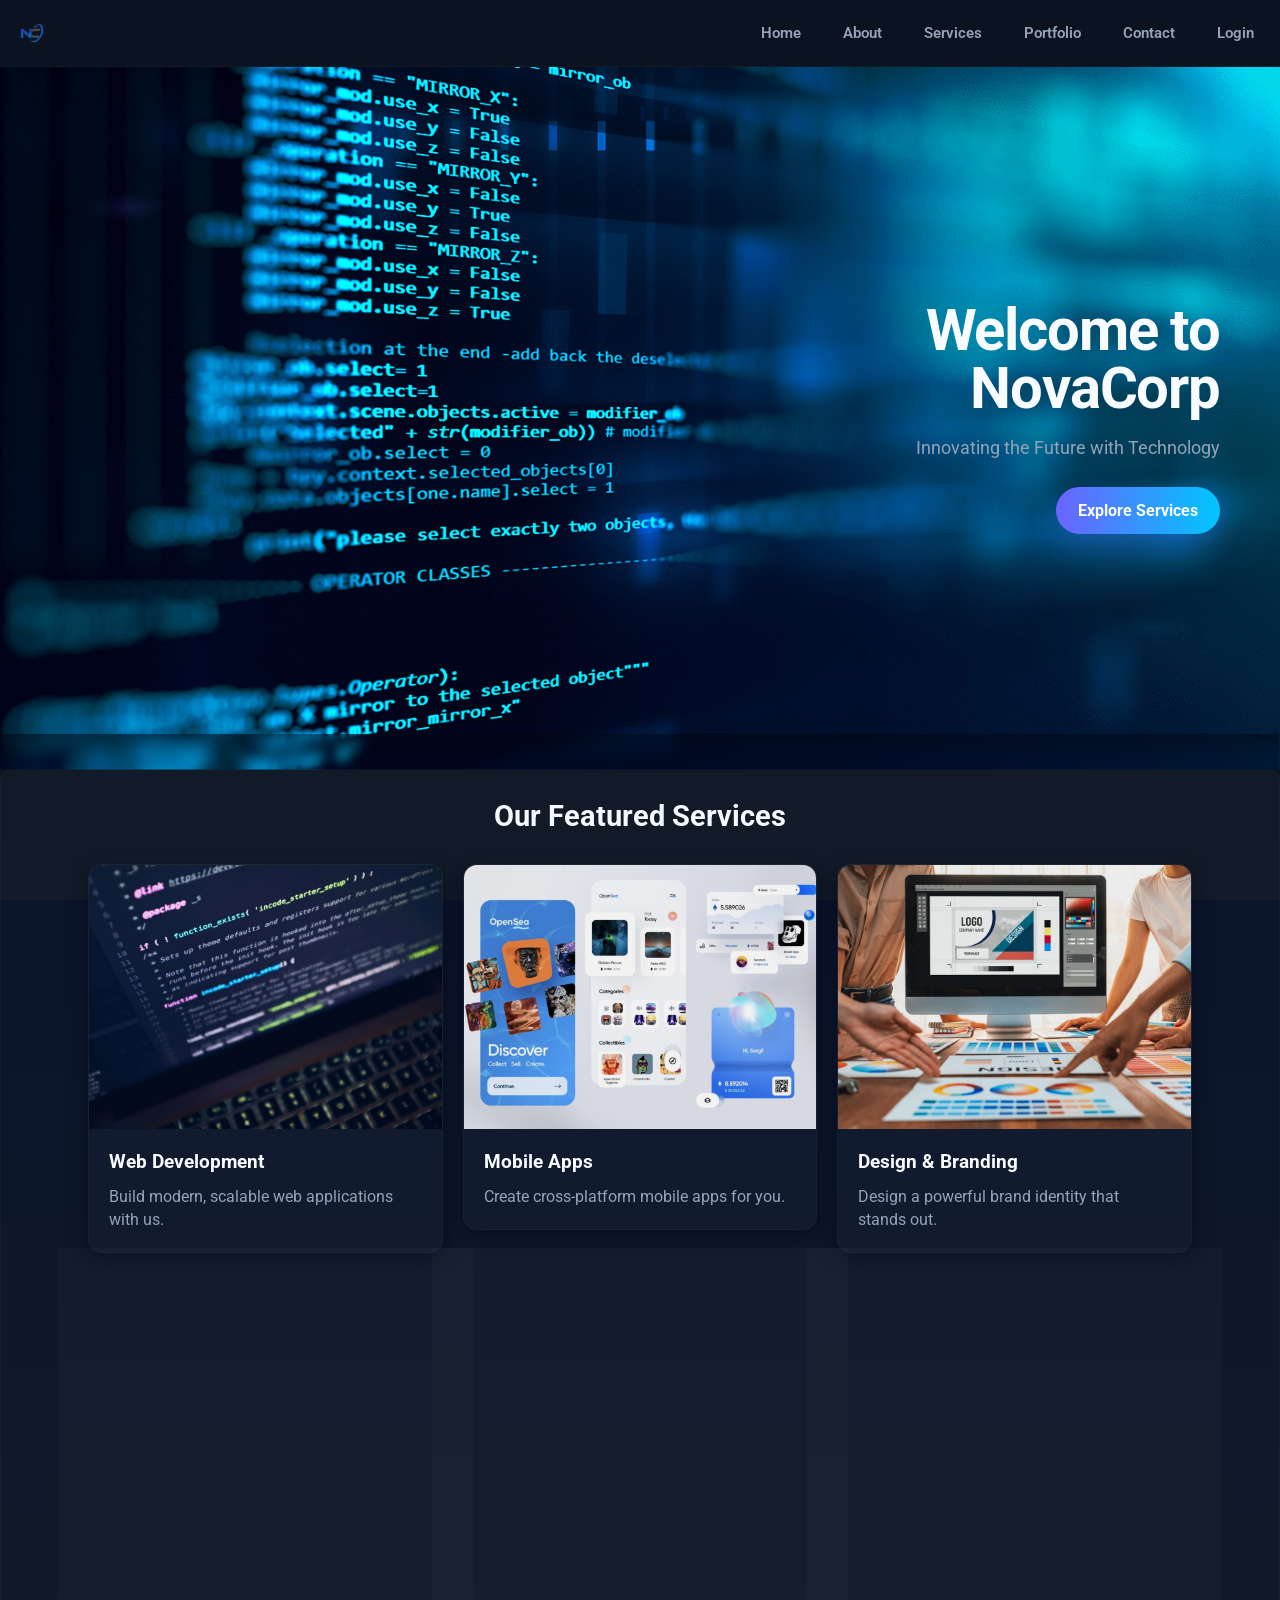
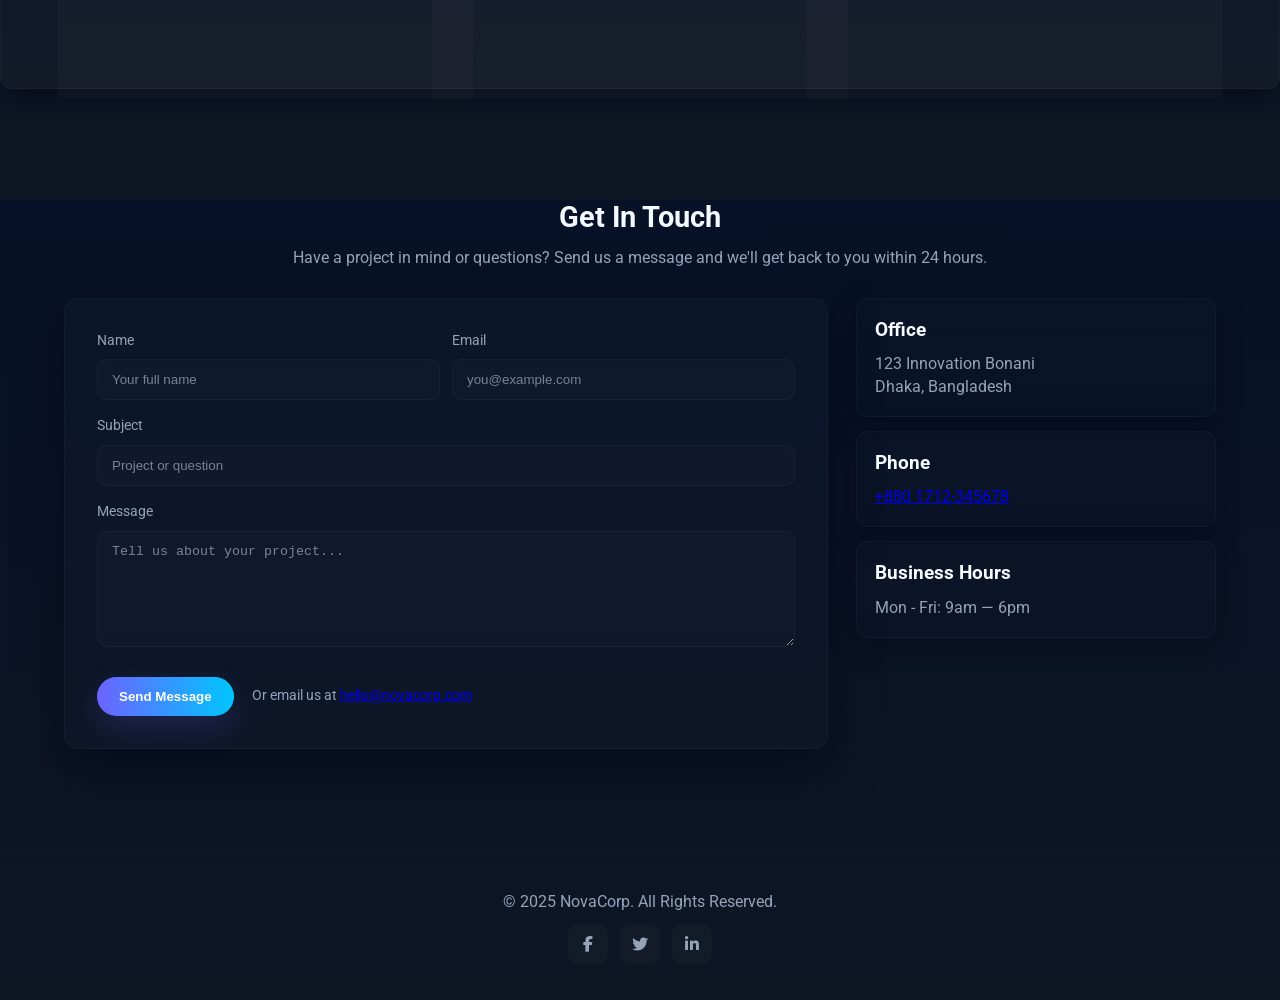
<file: index.html>
<!DOCTYPE html>
<html lang="en">
<head>
  <meta charset="UTF-8">
  <meta name="viewport" content="width=device-width, initial-scale=1.0">
  <title>NovaCorp - Home</title>
  <link href="https://fonts.googleapis.com/css2?family=Roboto:wght@400;700&display=swap" rel="stylesheet">
  <link rel="icon" href="icon.png" type="image/png" sizes="32x32">
  <link rel="apple-touch-icon" href="icon.png">
  <link rel="stylesheet" href="https://cdnjs.cloudflare.com/ajax/libs/font-awesome/6.4.0/css/all.min.css">
  <link rel="stylesheet" href="css/style.css">
</head>
<body>

  <!-- Header & Navigation -->
  <header>
    <nav class="navbar">
      <!-- CSS-only toggle: hidden checkbox + label -->
      <input type="checkbox" id="navToggle" class="nav-toggle" aria-hidden="true">
      <label for="navToggle" class="menu-toggle" aria-label="Toggle navigation menu" role="button">
        <span></span>
        <span></span>
        <span></span>
      </label>
      <!-- Backdrop label: clicking it will uncheck the checkbox (close menu) -->
      <label for="navToggle" class="nav-backdrop" aria-hidden="true"></label>
      <a href="index.html" class="logo" aria-label="NovaCorp home">
        <img src="icon.png" alt="NovaCorp logo">
      </a>
      <ul class="nav-links">
        <li><a href="index.html">Home</a></li>
        <li><a href="about.html">About</a></li>
        <li><a href="services.html">Services</a></li>
        <li><a href="portfolio.html">Portfolio</a></li>
        <li><a href="contact.html">Contact</a></li>
        <li><a href="login.html">Login</a></li>
      </ul>
    </nav>
  </header>

  <!-- Hero Section -->
  <section class="hero">
    <div class="hero-bg"></div>
    <div class="hero-content">
      <h1>Welcome to NovaCorp</h1>
      <p>Innovating the Future with Technology</p>
      <a href="services.html" class="btn-primary">Explore Services</a>
    </div>
  </section>

  <!-- Featured Services -->
  <section class="services">
    <div class="container">
      <h2>Our Featured Services</h2>
      <div class="service-cards">
        <div class="card">
          <div class="card-image">
            <img src="Web_Development.jpg" alt="Web Development">
          </div>
          <h3>Web Development</h3>
          <p>Build modern, scalable web applications with us.</p>
        </div>
        <div class="card">
          <div class="card-image">
            <img src="mobile_app.jpg" alt="Mobile Apps">
          </div>
          <h3>Mobile Apps</h3>
          <p>Create cross-platform mobile apps for you.</p>
        </div>
        <div class="card">
          <div class="card-image">
            <img src="logo_brand.jpg" alt="Design & Branding">
          </div>
          <h3>Design & Branding</h3>
          <p>Design a powerful brand identity that stands out.</p>
        </div>
          <div class="card">
            <div class="card-image">
              <img src="Cloud.jpg" alt="Cloud Services">
            </div>
            <h3>Cloud Services</h3>
            <p>Deploy scalable cloud infrastructure and managed services.</p>
          </div>
          <div class="card">
            <div class="card-image">
              <img src="data.jpg" alt="Data Analytics">
            </div>
            <h3>Data Analytics</h3>
            <p>Turn data into actionable insights to drive decisions.</p>
          </div>
          <div class="card">
            <div class="card-image">
              <img src="cyber-security.jpg" alt="Cybersecurity">
            </div>
            <h3>Cybersecurity</h3>
            <p>Protect your assets with modern security solutions.</p>
          </div>
      </div>
    </div>
  </section>
  <!-- Contact Section -->
  <section class="contact-section" id="contact">
    <div class="container">
      <h2>Get In Touch</h2>
      <p class="lead">Have a project in mind or questions? Send us a message and we'll get back to you within 24 hours.</p>

      <div class="contact-grid">
        <form class="contact-form" action="#" method="post" novalidate>
          <div class="row">
            <div class="col">
              <label for="name">Name</label>
              <input id="name" name="name" type="text" placeholder="Your full name" required>
            </div>
            <div class="col">
              <label for="email">Email</label>
              <input id="email" name="email" type="email" placeholder="you@example.com" required>
            </div>
          </div>

          <label for="subject">Subject</label>
          <input id="subject" name="subject" type="text" placeholder="Project or question" required>

          <label for="message">Message</label>
          <textarea id="message" name="message" rows="6" placeholder="Tell us about your project..." required></textarea>

          <div class="form-actions">
           <a href="thankyou.html" >
            <button type="button" class="btn-primary">Send Message</button>
           </a>
            <div class="form-note">Or email us at <a href="mailto:hello@novacorp.com">hello@novacorp.com</a></div>
          </div>

          <div class="form-success visually-hidden" role="status">Thanks — your message has been received.</div>
        </form>

        <div class="contact-info">
          <div class="info-card">
            <h3>Office</h3>
            <p>123 Innovation Bonani<br>Dhaka, Bangladesh</p>
          </div>
          <div class="info-card">
            <h3>Phone</h3>
            <p><a href="tel:+8801234567">+880 1712-345678</a></p>
          </div>
          <div class="info-card">
            <h3>Business Hours</h3>
            <p>Mon - Fri: 9am — 6pm</p>
          </div>
        </div>
      </div>
    </div>
  </section>

  <!-- Footer -->
  <footer>
    <div class="container">
      <p>&copy; 2025 NovaCorp. All Rights Reserved.</p>
      <div class="social-icons">
        <a href="#" class="social-icon" aria-label="Facebook"><i class="fab fa-facebook-f"></i></a>
        <a href="#" class="social-icon" aria-label="Twitter"><i class="fab fa-twitter"></i></a>
        <a href="#" class="social-icon" aria-label="LinkedIn"><i class="fab fa-linkedin-in"></i></a>
      </div>
    </div>
  </footer>

</body>
</html>
</file>
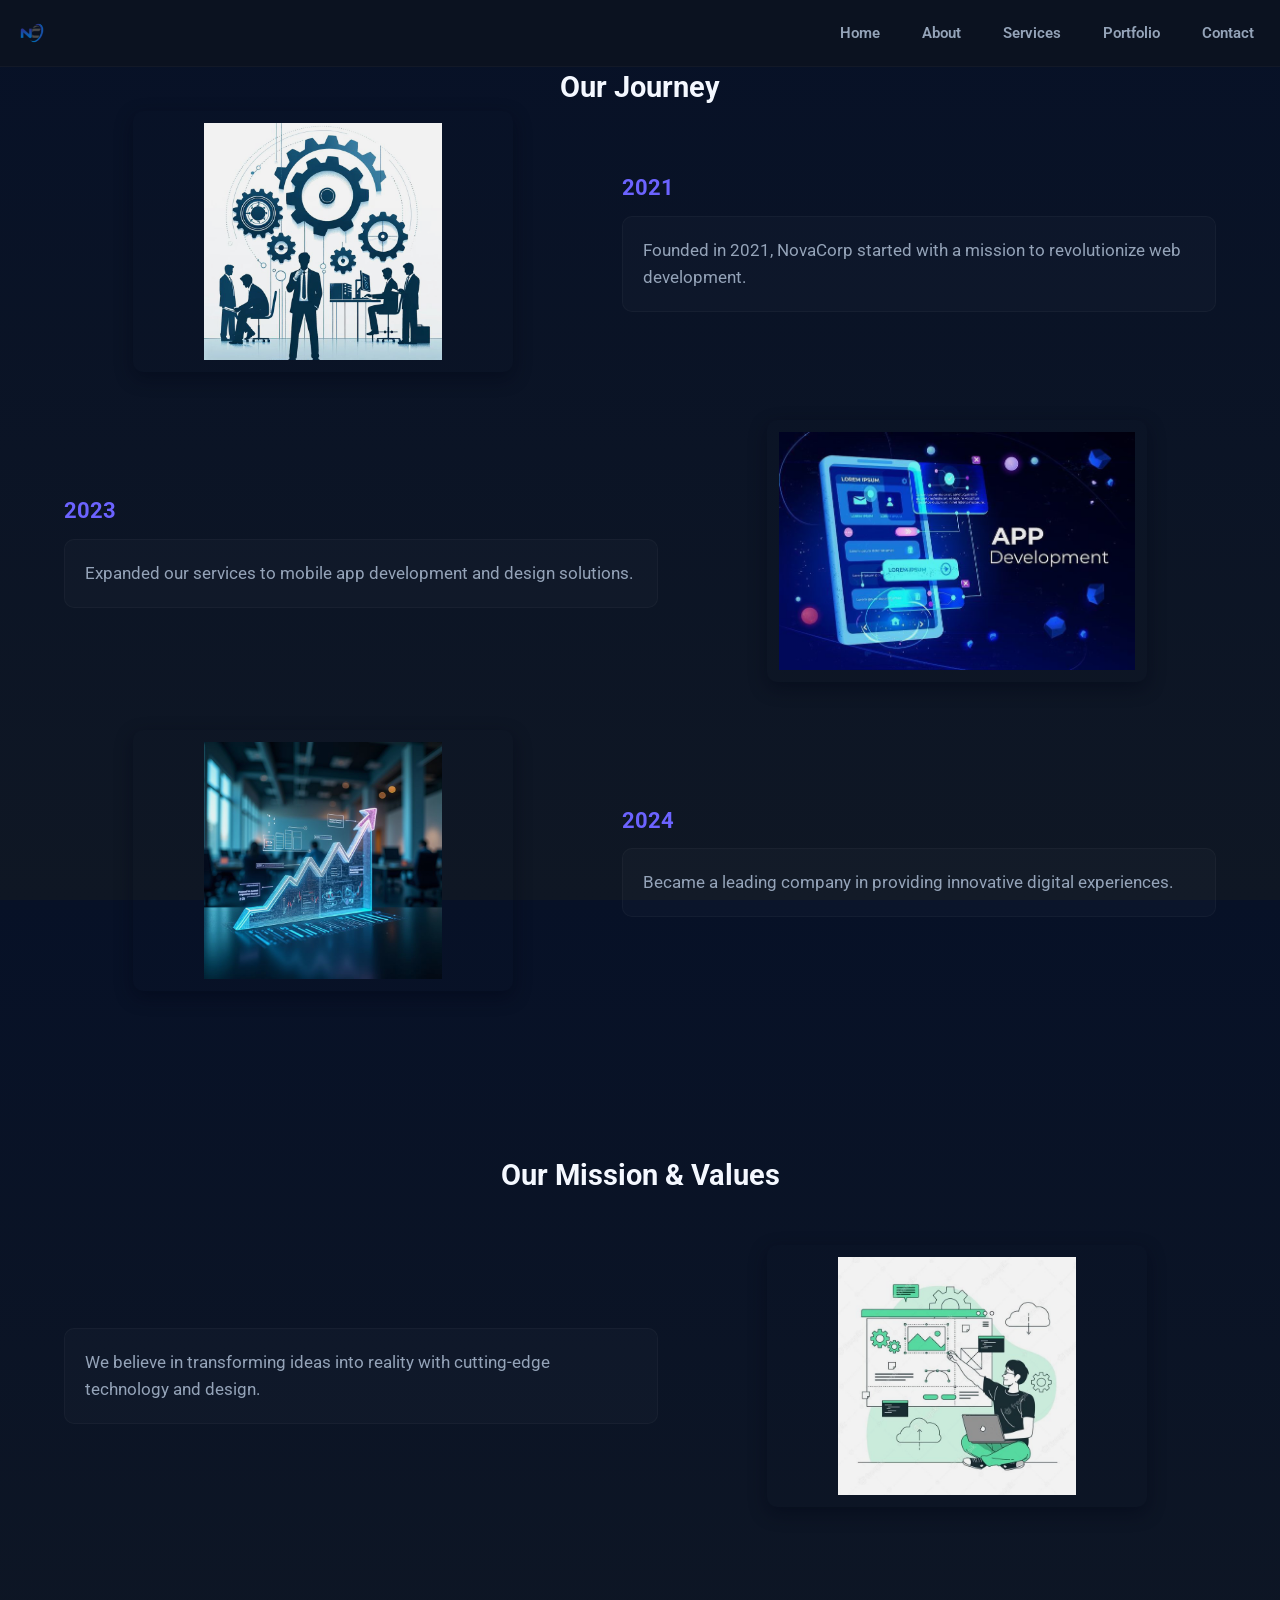
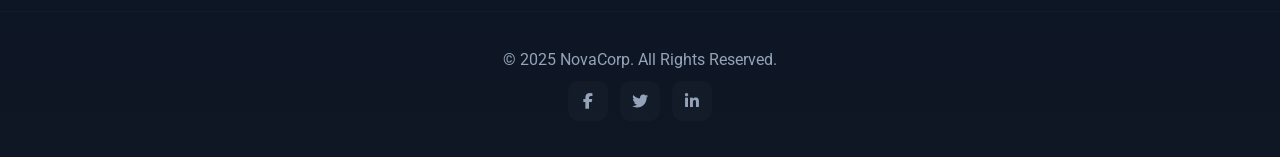
<file: about.html>
<!DOCTYPE html>
<html lang="en">
<head>
  <meta charset="UTF-8">
  <meta name="viewport" content="width=device-width, initial-scale=1.0">
  <title>NovaCorp - About</title>
  <link href="https://fonts.googleapis.com/css2?family=Roboto:wght@400;700&display=swap" rel="stylesheet">
  <link rel="stylesheet" href="https://cdnjs.cloudflare.com/ajax/libs/font-awesome/6.4.0/css/all.min.css">
  <link rel="stylesheet" href="css/style.css">
</head>
<body>

  <!-- Header & Navigation -->
  <header>
    <nav class="navbar">
      <input type="checkbox" id="navToggle" class="nav-toggle" aria-hidden="true">
      <label for="navToggle" class="menu-toggle" aria-label="Toggle navigation menu" role="button">
        <span></span>
        <span></span>
        <span></span>
      </label>
      <label for="navToggle" class="nav-backdrop" aria-hidden="true"></label>
      <a href="index.html" class="logo" aria-label="NovaCorp home">
        <img src="icon.png" alt="NovaCorp logo">
      </a>
      <ul class="nav-links">
        <li><a href="index.html">Home</a></li>
        <li><a href="about.html">About</a></li>
        <li><a href="services.html">Services</a></li>
        <li><a href="portfolio.html">Portfolio</a></li>
        <li><a href="contact.html">Contact</a></li>
      </ul>
    </nav>
  </header>

  <!-- Company History Timeline -->
  <section class="timeline">
    <h2>Our Journey</h2>
    <div class="timeline-items">
      <!-- 2021: Image Left, Content Right -->
      <div class="timeline-item timeline-row">
        <div class="timeline-image-col">
          <div class="image-container">
            <img src="startup.jpeg" alt="NovaCorp founding in 2021" class="timeline-image">
          </div>
        </div>
        <div class="timeline-content-col">
          <div class="year">2021</div>
          <div class="content">Founded in 2021, NovaCorp started with a mission to revolutionize web development.</div>
        </div>
      </div>
      
      <!-- 2023: Content Left, Image Right -->
      <div class="timeline-item timeline-row timeline-row-reverse">
        <div class="timeline-image-col">
          <div class="image-container">
            <img src="Mobile app apps.jpeg" alt="Mobile app and design expansion in 2023" class="timeline-image">
          </div>
        </div>
        <div class="timeline-content-col">
          <div class="year">2023</div>
          <div class="content">Expanded our services to mobile app development and design solutions.</div>
        </div>
      </div>
      
      <!-- 2024: Image Left, Content Right -->
      <div class="timeline-item timeline-row">
        <div class="timeline-image-col">
          <div class="image-container">
            <img src="analysis.jpeg" alt="NovaCorp leading in digital experiences" class="timeline-image">
          </div>
        </div>
        <div class="timeline-content-col">
          <div class="year">2024</div>
          <div class="content">Became a leading company in providing innovative digital experiences.</div>
        </div>
      </div>
    </div>
  </section>

  <!-- Mission and Values -->
  <section class="mission">
    <h2>Our Mission & Values</h2>
    <div class="mission-row mission-row-reverse">
      <div class="mission-image-col">
        <div class="image-container">
          <img src="goal.jpeg" alt="Our Mission and Values" class="section-image">
        </div>
      </div>
      <div class="mission-content-col">
        <p>We believe in transforming ideas into reality with cutting-edge technology and design.</p>
      </div>
    </div>
  </section>

  <!-- Footer -->
  <footer>
    <div class="container">
      <p>&copy; 2025 NovaCorp. All Rights Reserved.</p>
      <div class="social-icons">
        <a href="#" class="social-icon" aria-label="Facebook"><i class="fab fa-facebook-f"></i></a>
        <a href="#" class="social-icon" aria-label="Twitter"><i class="fab fa-twitter"></i></a>
        <a href="#" class="social-icon" aria-label="LinkedIn"><i class="fab fa-linkedin-in"></i></a>
      </div>
    </div>
  </footer>

</body>
</html>
</file>
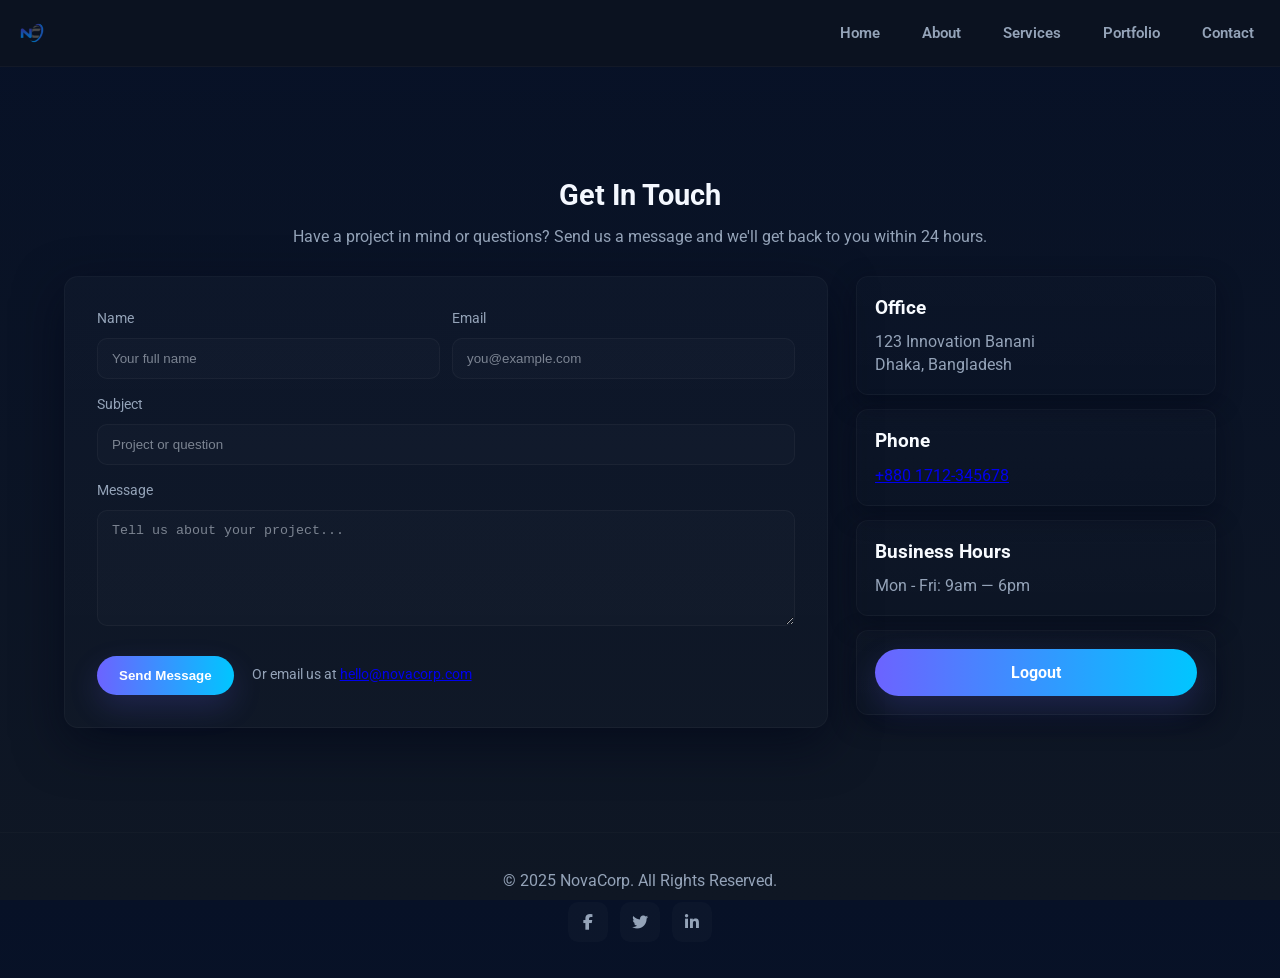
<file: contact.html>
<!DOCTYPE html>
<html lang="en">
<head>
  <meta charset="UTF-8">
  <meta name="viewport" content="width=device-width, initial-scale=1.0">
  <title>NovaCorp - Contact</title>
  <link href="https://fonts.googleapis.com/css2?family=Roboto:wght@400;700&display=swap" rel="stylesheet">
  <link rel="stylesheet" href="https://cdnjs.cloudflare.com/ajax/libs/font-awesome/6.4.0/css/all.min.css">
  <link rel="stylesheet" href="css/style.css">
</head>
<body>

  <!-- Header & Navigation -->
  <header>
    <nav class="navbar">
      <input type="checkbox" id="navToggle" class="nav-toggle" aria-hidden="true">
      <label for="navToggle" class="menu-toggle" aria-label="Toggle navigation menu" role="button">
        <span></span>
        <span></span>
        <span></span>
      </label>
      <label for="navToggle" class="nav-backdrop" aria-hidden="true"></label>
      <a href="index.html" class="logo" aria-label="NovaCorp home">
        <img src="icon.png" alt="NovaCorp logo">
      </a>
      <ul class="nav-links">
        <li><a href="index.html">Home</a></li>
        <li><a href="about.html">About</a></li>
        <li><a href="services.html">Services</a></li>
        <li><a href="portfolio.html">Portfolio</a></li>
        <li><a href="contact.html">Contact</a></li>
      </ul>
    </nav>
  </header>

  <!-- Contact Section -->
  <section class="contact-section" id="contact">
    <div class="container">
      <h2>Get In Touch</h2>
      <p class="lead">Have a project in mind or questions? Send us a message and we'll get back to you within 24 hours.</p>

      <div class="contact-grid">
        <form class="contact-form" action="#" method="post" novalidate>
          <div class="row">
            <div class="col">
              <label for="name">Name</label>
              <input id="name" name="name" type="text" placeholder="Your full name" required>
            </div>
            <div class="col">
              <label for="email">Email</label>
              <input id="email" name="email" type="email" placeholder="you@example.com" required>
            </div>
          </div>

          <label for="subject">Subject</label>
          <input id="subject" name="subject" type="text" placeholder="Project or question" required>

          <label for="message">Message</label>
          <textarea id="message" name="message" rows="6" placeholder="Tell us about your project..." required></textarea>

          <div class="form-actions">
            <a href="thankyou.html" >
            <button type="button" class="btn-primary">Send Message</button>
           </a>
            <div class="form-note">Or email us at <a href="mailto:hello@novacorp.com">hello@novacorp.com</a></div>
          </div>

          <div class="form-success visually-hidden" role="status">Thanks — your message has been received.</div>
        </form>

        <div class="contact-info">
          <div class="info-card">
            <h3>Office</h3>
            <p>123 Innovation Banani<br>Dhaka, Bangladesh</p>
          </div>
          <div class="info-card">
            <h3>Phone</h3>
            <p><a href="tel:+8801234567">+880 1712-345678</a></p>
          </div>
          <div class="info-card">
            <h3>Business Hours</h3>
            <p>Mon - Fri: 9am — 6pm</p>
        </div>
        <div class="info-card">
         <a href="index.html" class="btn-primary" style="display:block; text-align:center;">
            Logout
          </a>
        </div>
    </div>
  </section>

  <!-- Footer -->
  <footer>
    <div class="container">
      <p>&copy; 2025 NovaCorp. All Rights Reserved.</p>
      <div class="social-icons">
        <a href="#" class="social-icon" aria-label="Facebook"><i class="fab fa-facebook-f"></i></a>
        <a href="#" class="social-icon" aria-label="Twitter"><i class="fab fa-twitter"></i></a>
        <a href="#" class="social-icon" aria-label="LinkedIn"><i class="fab fa-linkedin-in"></i></a>
      </div>
    </div>
  </footer>

</body>
</html>
</file>
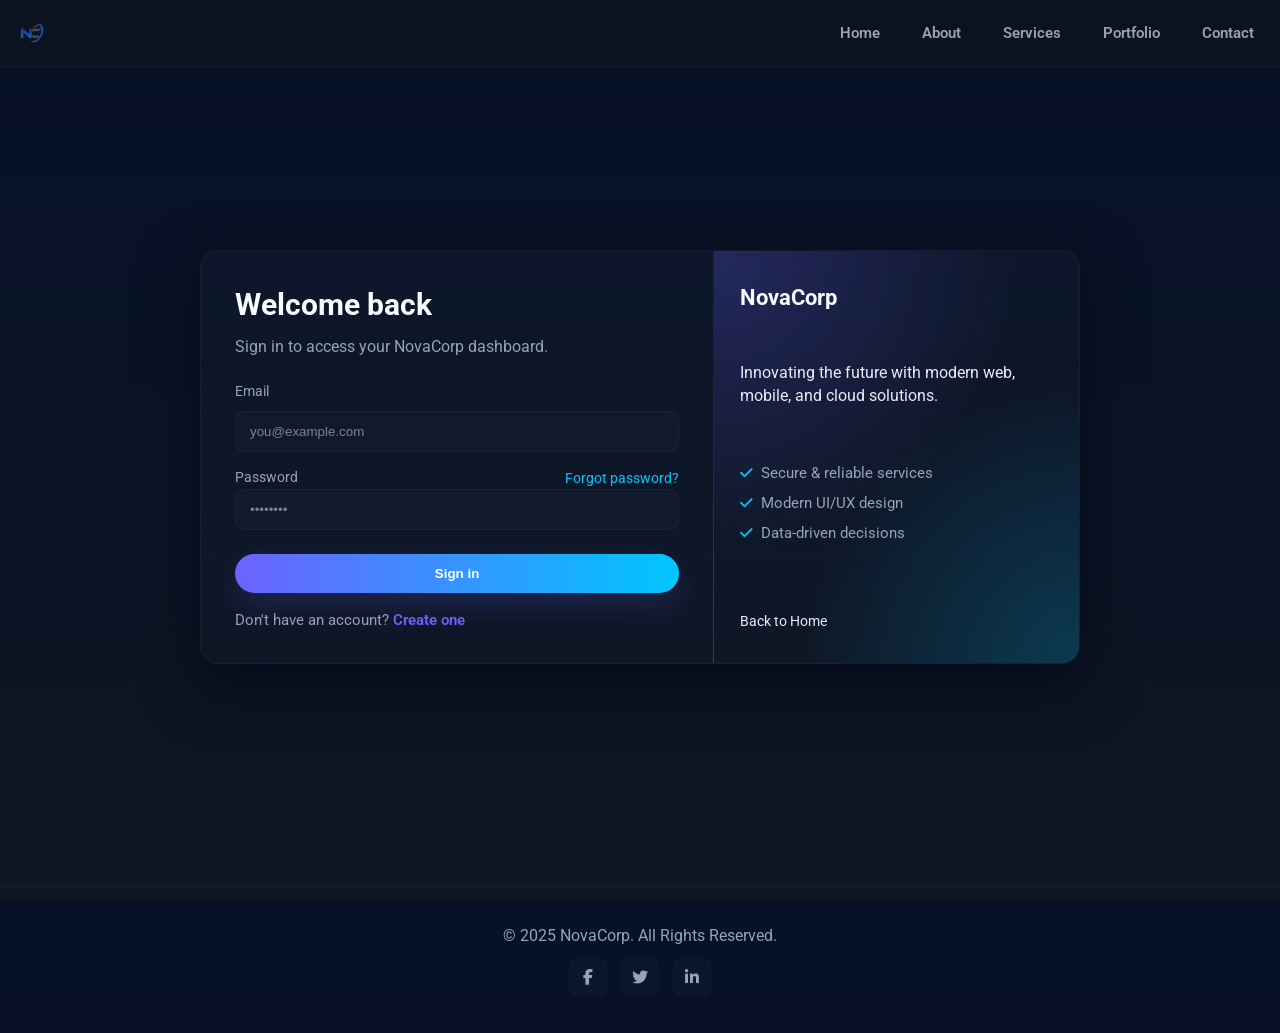
<file: login.html>
<!DOCTYPE html>
<html lang="en">
<head>
  <meta charset="UTF-8">
  <meta name="viewport" content="width=device-width, initial-scale=1.0">
  <title>NovaCorp - Login</title>
  <link href="https://fonts.googleapis.com/css2?family=Roboto:wght@400;700&display=swap" rel="stylesheet">
  <link rel="icon" href="icon.png" type="image/png" sizes="32x32">
  <link rel="apple-touch-icon" href="icon.png">
  <link rel="stylesheet" href="https://cdnjs.cloudflare.com/ajax/libs/font-awesome/6.4.0/css/all.min.css">
  <link rel="stylesheet" href="css/style.css">
</head>
<body>

  <!-- Header & Navigation -->
  <header>
    <nav class="navbar">
      <input type="checkbox" id="navToggle" class="nav-toggle" aria-hidden="true">
      <label for="navToggle" class="menu-toggle" aria-label="Toggle navigation menu" role="button">
        <span></span>
        <span></span>
        <span></span>
      </label>
      <label for="navToggle" class="nav-backdrop" aria-hidden="true"></label>
      <a href="index.html" class="logo" aria-label="NovaCorp home">
        <img src="icon.png" alt="NovaCorp logo">
      </a>
      <ul class="nav-links">
        <li><a href="index.html">Home</a></li>
        <li><a href="about.html">About</a></li>
        <li><a href="services.html">Services</a></li>
        <li><a href="portfolio.html">Portfolio</a></li>
        <li><a href="contact.html">Contact</a></li>
      </ul>
    </nav>
  </header>

  <!-- Auth Section: Login -->
  <section class="auth-page">
    <div class="container auth-container">
      <div class="auth-card">
        <!-- Left: form -->
        <div class="auth-main">
          <h1>Welcome back</h1>
          <p class="auth-subtitle">Sign in to access your NovaCorp dashboard.</p>

          <form class="auth-form" action="#" method="post" novalidate>
            <div class="auth-field">
              <label for="login-email">Email</label>
              <input id="login-email" name="email" type="email" placeholder="you@example.com" required>
            </div>

            <div class="auth-field">
              <div class="auth-label-row">
                <label for="login-password">Password</label>
                <a href="#" class="auth-link-small">Forgot password?</a>
              </div>
              <input id="login-password" name="password" type="password" placeholder="••••••••" required>
            </div>
            
            <a href="index.html" >
            <button type="button" class="btn-primary auth-submit">Sign in</button></a>

            
            <p class="auth-meta">
              Don't have an account?
              <a href="register.html" class="auth-link">Create one</a>
            </p>
          </form>
        </div>

        <!-- Right: side panel -->
        <aside class="auth-aside">
          <h2>NovaCorp</h2>
          <p>Innovating the future with modern web, mobile, and cloud solutions.</p>
          <ul class="auth-aside-list">
            <li><i class="fas fa-check"></i> Secure & reliable services</li>
            <li><i class="fas fa-check"></i> Modern UI/UX design</li>
            <li><i class="fas fa-check"></i> Data-driven decisions</li>
          </ul>
          <a href="index.html" class="auth-link-secondary">Back to Home</a>
        </aside>
      </div>
    </div>
  </section>

  <!-- Footer -->
  <footer>
    <div class="container">
      <p>&copy; 2025 NovaCorp. All Rights Reserved.</p>
      <div class="social-icons">
        <a href="#" class="social-icon" aria-label="Facebook"><i class="fab fa-facebook-f"></i></a>
        <a href="#" class="social-icon" aria-label="Twitter"><i class="fab fa-twitter"></i></a>
        <a href="#" class="social-icon" aria-label="LinkedIn"><i class="fab fa-linkedin-in"></i></a>
      </div>
    </div>
  </footer>

</body>
</html>
</file>
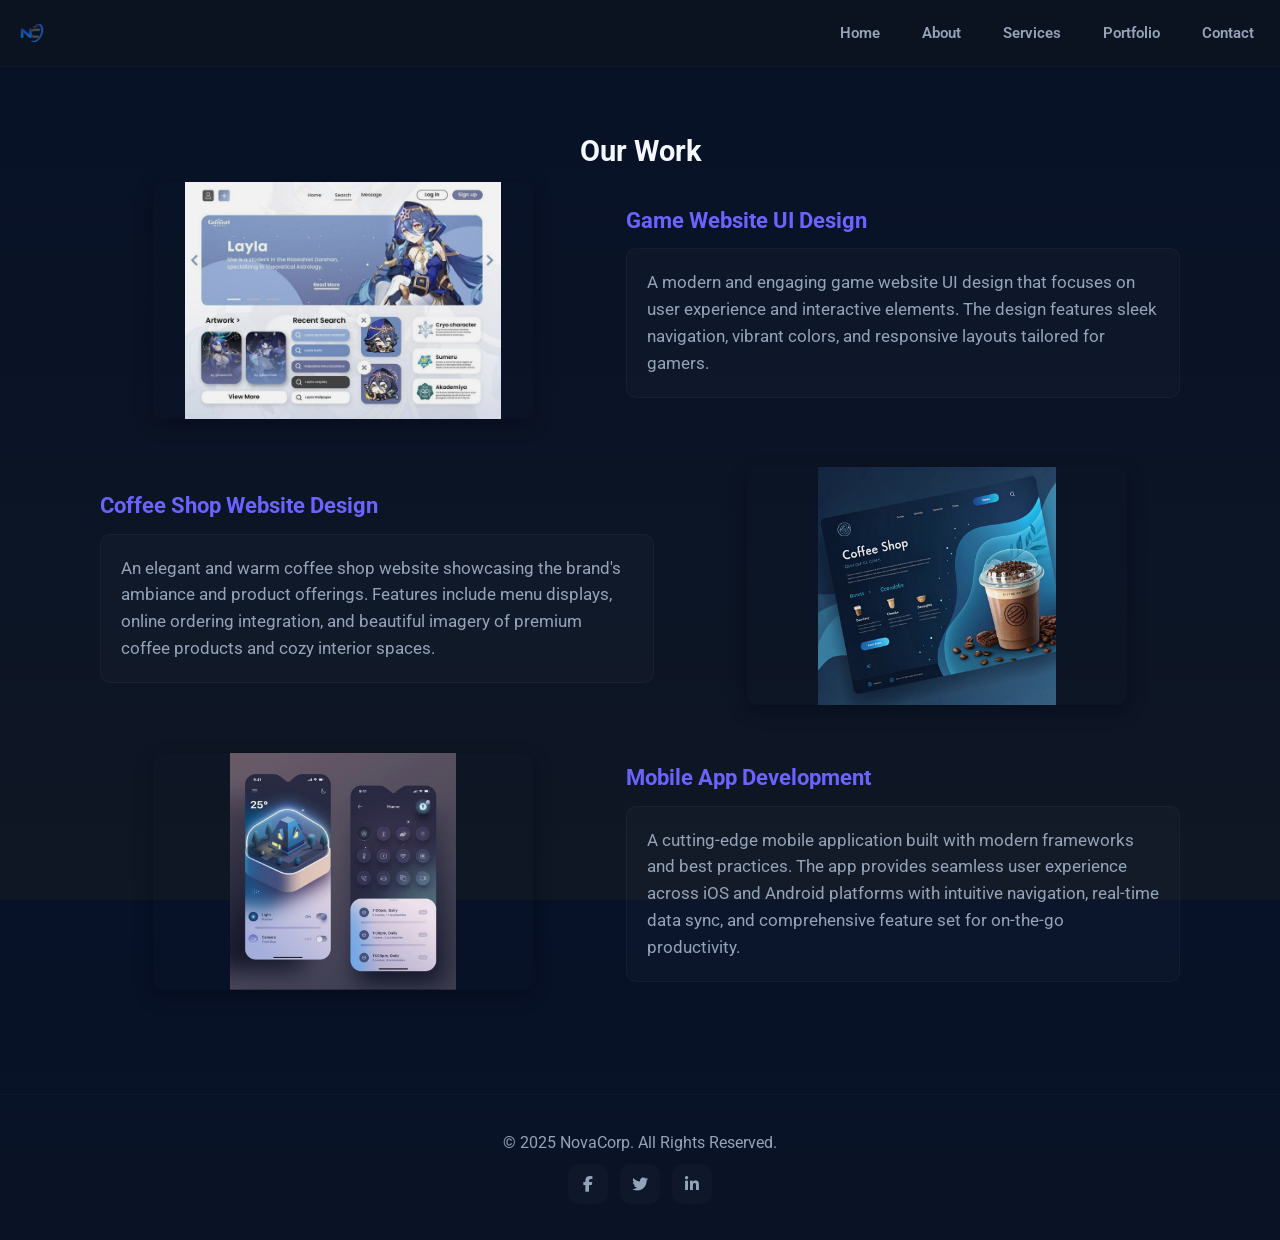
<file: portfolio.html>
<!DOCTYPE html>
<html lang="en">
<head>
  <meta charset="UTF-8">
  <meta name="viewport" content="width=device-width, initial-scale=1.0">
  <title>NovaCorp - Portfolio</title>
  <link href="https://fonts.googleapis.com/css2?family=Roboto:wght@400;700&display=swap" rel="stylesheet">
  <link rel="stylesheet" href="https://cdnjs.cloudflare.com/ajax/libs/font-awesome/6.4.0/css/all.min.css">
  <link rel="stylesheet" href="css/style.css">
</head>
<body>

  <!-- Header & Navigation -->
  <header>
    <nav class="navbar">
      <input type="checkbox" id="navToggle" class="nav-toggle" aria-hidden="true">
      <label for="navToggle" class="menu-toggle" aria-label="Toggle navigation menu" role="button">
        <span></span>
        <span></span>
        <span></span>
      </label>
      <label for="navToggle" class="nav-backdrop" aria-hidden="true"></label>
      <a href="index.html" class="logo" aria-label="NovaCorp home">
        <img src="icon.png" alt="NovaCorp logo">
      </a>
      <ul class="nav-links">
        <li><a href="index.html">Home</a></li>
        <li><a href="about.html">About</a></li>
        <li><a href="services.html">Services</a></li>
        <li><a href="portfolio.html">Portfolio</a></li>
        <li><a href="contact.html">Contact</a></li>
      </ul>
    </nav>
  </header>

  <!-- Portfolio Section -->
  <section class="portfolio">
    <div class="container">
      <h2>Our Work</h2>
      <div class="portfolio-items">
        
        <!-- Project 1: Image Left, Content Right -->
        <div class="portfolio-item portfolio-row">
          <div class="portfolio-image-col">
            <div class="image-container">
              <img src="game ui design.jpeg" alt="Game Website UI Design" class="portfolio-image">
            </div>
          </div>
          <div class="portfolio-content-col">
            <h3>Game Website UI Design</h3>
            <p>A modern and engaging game website UI design that focuses on user experience and interactive elements. The design features sleek navigation, vibrant colors, and responsive layouts tailored for gamers.</p>
          </div>
        </div>

        <!-- Project 2: Content Left, Image Right -->
        <div class="portfolio-item portfolio-row portfolio-row-reverse">
          <div class="portfolio-image-col">
            <div class="image-container">
              <img src="coffee website.jpeg" alt="Coffee Shop Website Design" class="portfolio-image">
            </div>
          </div>
          <div class="portfolio-content-col">
            <h3>Coffee Shop Website Design</h3>
            <p>An elegant and warm coffee shop website showcasing the brand's ambiance and product offerings. Features include menu displays, online ordering integration, and beautiful imagery of premium coffee products and cozy interior spaces.</p>
          </div>
        </div>

        <!-- Project 3: Image Left, Content Right -->
        <div class="portfolio-item portfolio-row">
          <div class="portfolio-image-col">
            <div class="image-container">
              <img src="mobile app.jpeg" alt="Mobile App Development" class="portfolio-image">
            </div>
          </div>
          <div class="portfolio-content-col">
            <h3>Mobile App Development</h3>
            <p>A cutting-edge mobile application built with modern frameworks and best practices. The app provides seamless user experience across iOS and Android platforms with intuitive navigation, real-time data sync, and comprehensive feature set for on-the-go productivity.</p>
          </div>
        </div>

      </div>
    </div>
  </section>

  <!-- Footer -->
  <footer>
    <div class="container">
      <p>&copy; 2025 NovaCorp. All Rights Reserved.</p>
      <div class="social-icons">
        <a href="#" class="social-icon" aria-label="Facebook"><i class="fab fa-facebook-f"></i></a>
        <a href="#" class="social-icon" aria-label="Twitter"><i class="fab fa-twitter"></i></a>
        <a href="#" class="social-icon" aria-label="LinkedIn"><i class="fab fa-linkedin-in"></i></a>
      </div>
    </div>
  </footer>

</body>
</html>
</file>
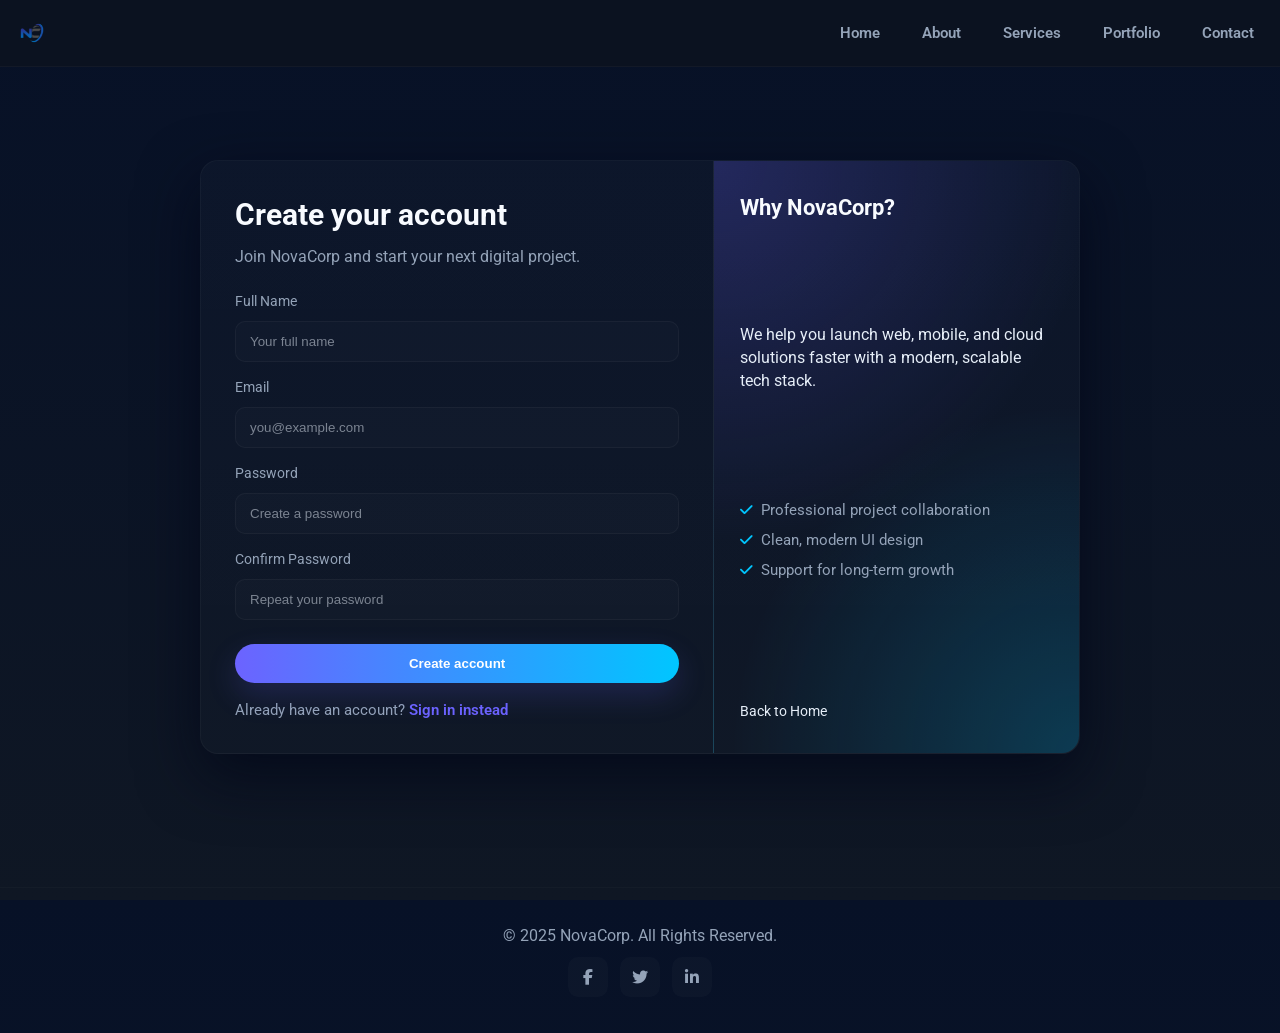
<file: register.html>
<!DOCTYPE html>
<html lang="en">
<head>
  <meta charset="UTF-8">
  <meta name="viewport" content="width=device-width, initial-scale=1.0">
  <title>NovaCorp - Register</title>
  <link href="https://fonts.googleapis.com/css2?family=Roboto:wght@400;700&display=swap" rel="stylesheet">
  <link rel="icon" href="icon.png" type="image/png" sizes="32x32">
  <link rel="apple-touch-icon" href="icon.png">
  <link rel="stylesheet" href="https://cdnjs.cloudflare.com/ajax/libs/font-awesome/6.4.0/css/all.min.css">
  <link rel="stylesheet" href="css/style.css">
</head>
<body>

  <!-- Header & Navigation -->
  <header>
    <nav class="navbar">
      <input type="checkbox" id="navToggle" class="nav-toggle" aria-hidden="true">
      <label for="navToggle" class="menu-toggle" aria-label="Toggle navigation menu" role="button">
        <span></span>
        <span></span>
        <span></span>
      </label>
      <label for="navToggle" class="nav-backdrop" aria-hidden="true"></label>
      <a href="index.html" class="logo" aria-label="NovaCorp home">
        <img src="icon.png" alt="NovaCorp logo">
      </a>
      <ul class="nav-links">
        <li><a href="index.html">Home</a></li>
        <li><a href="about.html">About</a></li>
        <li><a href="services.html">Services</a></li>
        <li><a href="portfolio.html">Portfolio</a></li>
        <li><a href="contact.html">Contact</a></li>
      </ul>
    </nav>
  </header>

  <!-- Auth Section: Registration -->
  <section class="auth-page">
    <div class="container auth-container">
      <div class="auth-card auth-card-register">
        <!-- Left: form -->
        <div class="auth-main">
          <h1>Create your account</h1>
          <p class="auth-subtitle">Join NovaCorp and start your next digital project.</p>

          <form class="auth-form" action="#" method="post" novalidate>
            <div class="auth-field">
              <label for="reg-name">Full Name</label>
              <input id="reg-name" name="name" type="text" placeholder="Your full name" required>
            </div>

            <div class="auth-field">
              <label for="reg-email">Email</label>
              <input id="reg-email" name="email" type="email" placeholder="you@example.com" required>
            </div>

            <div class="auth-field">
              <label for="reg-password">Password</label>
              <input id="reg-password" name="password" type="password" placeholder="Create a password" required>
            </div>

            <div class="auth-field">
              <label for="reg-password-confirm">Confirm Password</label>
              <input id="reg-password-confirm" name="password_confirm" type="password" placeholder="Repeat your password" required>
            </div>
            
             <a href="index.html">
              <button type="button" class="btn-primary auth-submit">Create account</button>
            </a>

            
            <p class="auth-meta">
              Already have an account?
              <a href="login.html" class="auth-link">Sign in instead</a>
            </p>
          </form>
        </div>

        <!-- Right: side panel -->
        <aside class="auth-aside">
          <h2>Why NovaCorp?</h2>
          <p>We help you launch web, mobile, and cloud solutions faster with a modern, scalable tech stack.</p>
          <ul class="auth-aside-list">
            <li><i class="fas fa-check"></i> Professional project collaboration</li>
            <li><i class="fas fa-check"></i> Clean, modern UI design</li>
            <li><i class="fas fa-check"></i> Support for long-term growth</li>
          </ul>
          <a href="index.html" class="auth-link-secondary">Back to Home</a>
        </aside>
      </div>
    </div>
  </section>

  <!-- Footer -->
  <footer>
    <div class="container">
      <p>&copy; 2025 NovaCorp. All Rights Reserved.</p>
      <div class="social-icons">
        <a href="#" class="social-icon" aria-label="Facebook"><i class="fab fa-facebook-f"></i></a>
        <a href="#" class="social-icon" aria-label="Twitter"><i class="fab fa-twitter"></i></a>
        <a href="#" class="social-icon" aria-label="LinkedIn"><i class="fab fa-linkedin-in"></i></a>
      </div>
    </div>
  </footer>

</body>
</html>
</file>
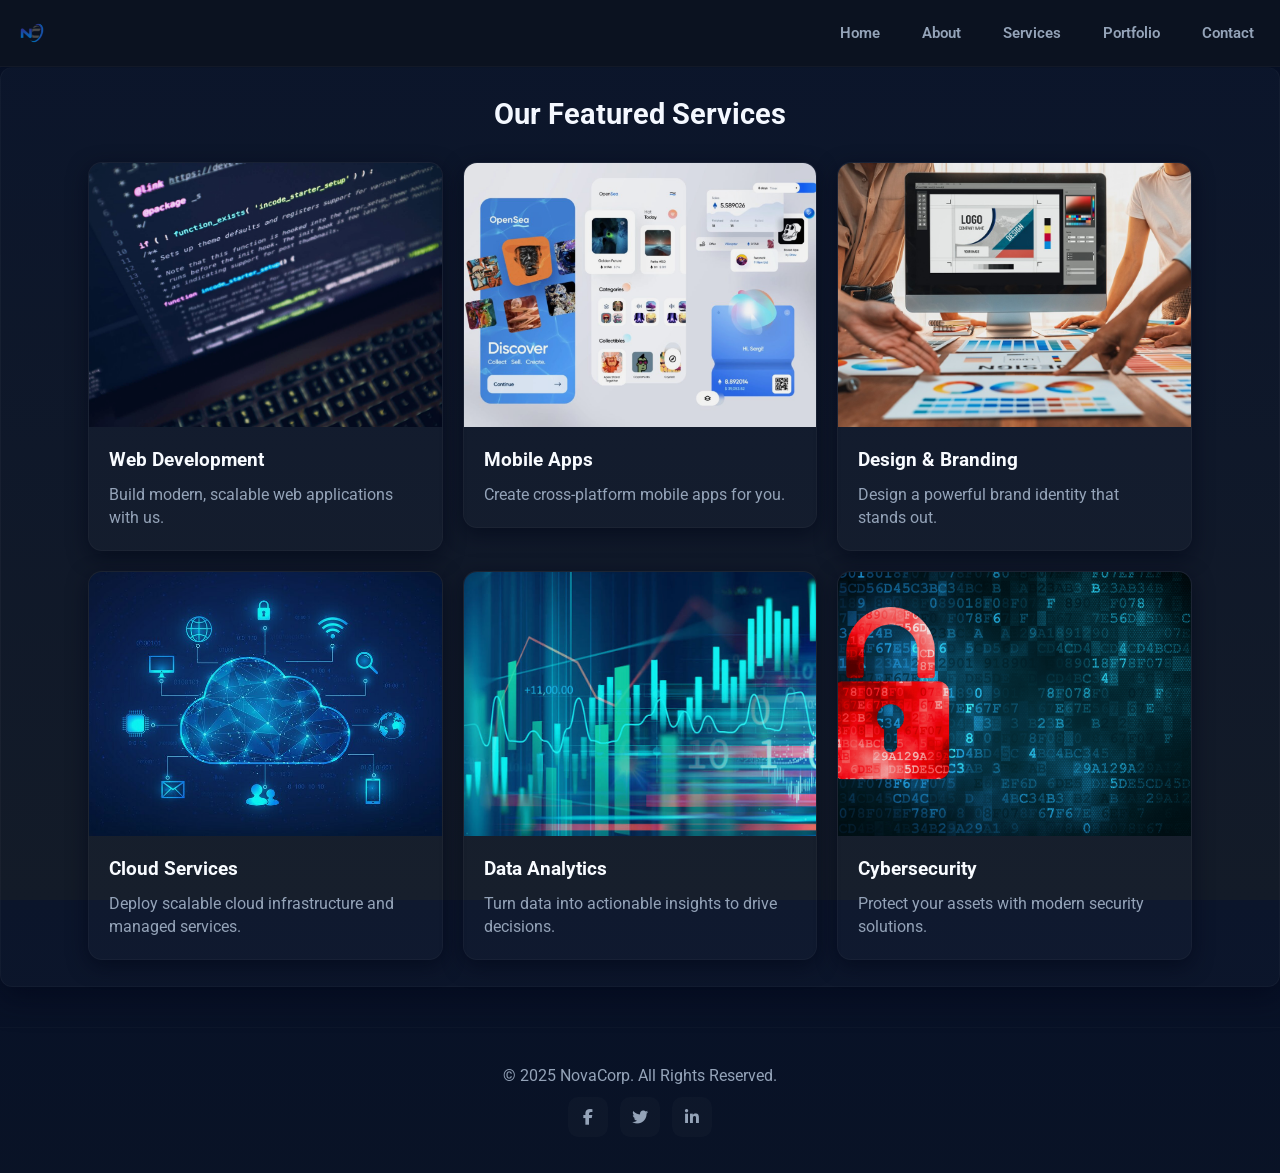
<file: services.html>
<!DOCTYPE html>
<html lang="en">
<head>
  <meta charset="UTF-8">
  <meta name="viewport" content="width=device-width, initial-scale=1.0">
  <title>NovaCorp - Services</title>
  <link href="https://fonts.googleapis.com/css2?family=Roboto:wght@400;700&display=swap" rel="stylesheet">
  <link rel="stylesheet" href="https://cdnjs.cloudflare.com/ajax/libs/font-awesome/6.4.0/css/all.min.css">
  <link rel="stylesheet" href="css/style.css">
</head>
<body>

  <!-- Header & Navigation -->
  <header>
    <nav class="navbar">
      <input type="checkbox" id="navToggle" class="nav-toggle" aria-hidden="true">
      <label for="navToggle" class="menu-toggle" aria-label="Toggle navigation menu" role="button">
        <span></span>
        <span></span>
        <span></span>
      </label>
      <label for="navToggle" class="nav-backdrop" aria-hidden="true"></label>
      <a href="index.html" class="logo" aria-label="NovaCorp home">
        <img src="icon.png" alt="NovaCorp logo">
      </a>
      <ul class="nav-links">
        <li><a href="index.html">Home</a></li>
        <li><a href="about.html">About</a></li>
        <li><a href="services.html">Services</a></li>
        <li><a href="portfolio.html">Portfolio</a></li>
        <li><a href="contact.html">Contact</a></li>
      </ul>
    </nav>
  </header>

  <!-- Featured Services -->
  <section class="services">
    <div class="container">
      <h2>Our Featured Services</h2>
      <div class="service-cards">
        <div class="card">
          <div class="card-image">
            <img src="Web_Development.jpg" alt="Web Development">
          </div>
          <h3>Web Development</h3>
          <p>Build modern, scalable web applications with us.</p>
        </div>
        <div class="card">
          <div class="card-image">
            <img src="mobile_app.jpg" alt="Mobile Apps">
          </div>
          <h3>Mobile Apps</h3>
          <p>Create cross-platform mobile apps for you.</p>
        </div>
        <div class="card">
          <div class="card-image">
            <img src="logo_brand.jpg" alt="Design & Branding">
          </div>
          <h3>Design & Branding</h3>
          <p>Design a powerful brand identity that stands out.</p>
        </div>
          <div class="card">
            <div class="card-image">
              <img src="Cloud.jpg" alt="Cloud Services">
            </div>
            <h3>Cloud Services</h3>
            <p>Deploy scalable cloud infrastructure and managed services.</p>
          </div>
          <div class="card">
            <div class="card-image">
              <img src="data.jpg" alt="Data Analytics">
            </div>
            <h3>Data Analytics</h3>
            <p>Turn data into actionable insights to drive decisions.</p>
          </div>
          <div class="card">
            <div class="card-image">
              <img src="cyber-security.jpg" alt="Cybersecurity">
            </div>
            <h3>Cybersecurity</h3>
            <p>Protect your assets with modern security solutions.</p>
          </div>
      </div>
    </div>
  </section>

  <!-- Footer -->
  <footer>
    <div class="container">
      <p>&copy; 2025 NovaCorp. All Rights Reserved.</p>
      <div class="social-icons">
        <a href="#" class="social-icon" aria-label="Facebook"><i class="fab fa-facebook-f"></i></a>
        <a href="#" class="social-icon" aria-label="Twitter"><i class="fab fa-twitter"></i></a>
        <a href="#" class="social-icon" aria-label="LinkedIn"><i class="fab fa-linkedin-in"></i></a>
      </div>
    </div>
  </footer>

</body>
</html>
</file>
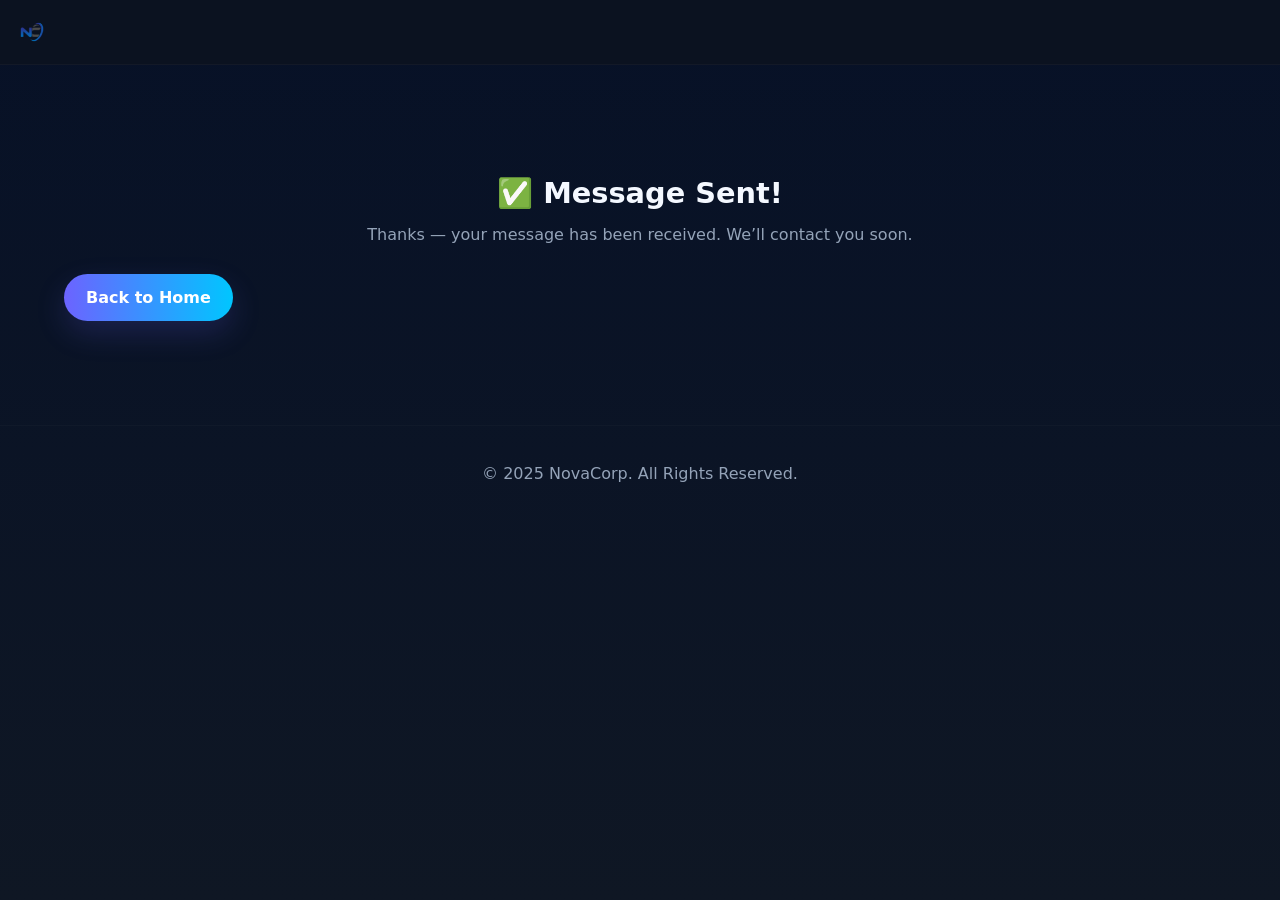
<file: thankyou.html>
<!DOCTYPE html>
<html lang="en">
<head>
  <meta charset="UTF-8">
  <title>Thank You - NovaCorp</title>
  <meta name="viewport" content="width=device-width, initial-scale=1.0">
  <link rel="stylesheet" href="css/style.css">
</head>
<body>

<header>
  <nav class="navbar">
    <a href="index.html" class="logo">
      <img src="icon.png" alt="NovaCorp logo">
    </a>
  </nav>
</header>

<section class="contact-section">
  <div class="container">
    <h2>✅ Message Sent!</h2>
    <p class="lead">Thanks — your message has been received. We’ll contact you soon.</p>
    <a href="index.html" class="btn-primary">Back to Home</a>
  </div>
</section>

<footer>
  <div class="container">
    <p>&copy; 2025 NovaCorp. All Rights Reserved.</p>
  </div>
</footer>

</body>
</html>
</file>
<file: css/style.css>
/* Modern NovaCorp stylesheet
   Features:
   - CSS variables
   - Responsive layout with grid
   - Glassy header, sticky + backdrop blur
   - Hero with large headline, subtle animation
   - Card grid with hover micro-interactions
   - Accessible focus states
   - Minimal, modern color system
*/

:root{
  --bg: #0f1724; /* deep navy */
  --surface: #0b1220; /* slightly lighter */
  --muted: #94a3b8; /* muted text */
  --accent-1: #6C63FF; /* indigo */
  --accent-2: #00C6FF; /* aqua */
  --card-surface: rgba(255,255,255,0.02);
  --card-border: rgba(255,255,255,0.03);
  --glass: rgba(255,255,255,0.04);
  --card: var(--card-surface);
  --max-width: 1200px;
  --radius: 14px;
  --easing: cubic-bezier(.2,.9,.2,1);
}

/* Reset + base */
*{box-sizing:border-box;margin:0;padding:0}
html,body{height:100%}
body{
  font-family: 'Roboto', system-ui, -apple-system, 'Segoe UI', Roboto, 'Helvetica Neue', Arial;
  background: linear-gradient(180deg,#071127 0%,var(--bg) 100%);
  color: #E6EEF8;
  -webkit-font-smoothing:antialiased;
  -moz-osx-font-smoothing:grayscale;
  line-height:1.45;
  -webkit-text-size-adjust:100%;
}

.container{width:90%;max-width:var(--max-width);margin:0 auto}

/* Header / Nav */
header{
  position:sticky;
  top:0;
  z-index:160;
  background: var(--surface);
  border-bottom: 1px solid rgba(255,255,255,0.03);
}

.navbar{
  display:flex;
  align-items:center;
  justify-content:space-between;
  padding:14px;
  width:100%;
  position:relative;
  gap:12px;
}

.logo{
  display:inline-flex;
  align-items:center;
  gap:12px;
  font-weight:700;
  letter-spacing:0.4px;
  font-size:1.1rem;
  color:var(--accent-1);
  text-decoration:none;
  flex-shrink:0;
}

.logo img{
  height:36px;
  width:auto;
  display:block;
}

.logo .logo-text{
  display:none;
}

/* Hamburger Menu Button */
.menu-toggle{
  display:none;
  flex-direction:column;
  gap:5px;
  background:transparent;
  border:none;
  cursor:pointer;
  padding:8px;
  order:1;
  flex-shrink:0;
  z-index:201;
  position:relative;
}

/* Hidden checkbox used for CSS-only toggle */
.nav-toggle{position:absolute;left:-9999px;width:1px;height:1px;overflow:hidden}

/* Ensure backdrop label does not affect desktop layout */
.nav-backdrop{display:none}

.menu-toggle span{
  width:24px;
  height:3px;
  background:var(--accent-1);
  border-radius:2px;
  transition:all 300ms var(--easing);
}

/* Animate hamburger into X when checkbox is checked */
#navToggle:checked ~ .menu-toggle span:nth-child(1){
  transform:rotate(45deg) translate(6px, 6px);
}

#navToggle:checked ~ .menu-toggle span:nth-child(2){
  opacity:0;
  transform:translateX(-8px);
}

#navToggle:checked ~ .menu-toggle span:nth-child(3){
  transform:rotate(-45deg) translate(6px, -6px);
}

/* Desktop Navigation - Horizontal Style (PC & Laptop) */
.nav-links{
  list-style:none;
  display:flex;
  gap:18px;
  align-items:center;
  margin-left:auto;
}

.nav-links li{
  position:relative;
  margin:0;
  padding:0;
  width:auto;
}

.nav-links a{
  color:var(--muted);
  text-decoration:none;
  padding:8px 12px;
  border-radius:10px;
  font-weight:600;
  font-size:0.95rem;
  transition:all 220ms var(--easing);
  position:relative;
  display:inline-block;
  border-bottom:none;
  width:auto;
  text-align:center;
}

.nav-links a::after{
  content:"";
  position:absolute;
  bottom:0;
  left:0;
  width:0;
  height:2px;
  background:linear-gradient(90deg, var(--accent-1), var(--accent-2));
  transition:width 300ms var(--easing);
}

.nav-links a:hover,
.nav-links a:focus{
  color:#fff;
  transform:translateY(-2px);
  background:linear-gradient(90deg, rgba(108,99,255,0.08), rgba(0,198,255,0.04));
  outline:none;
}

.nav-links a:hover::after,
.nav-links a:focus::after{
  width:100%;
}

/* CTA in nav (if developer adds one) */
.nav-cta{
  background: linear-gradient(90deg,var(--accent-1),var(--accent-2));
  color:white;padding:8px 16px;border-radius:999px;box-shadow:0 8px 22px rgba(12,10,45,0.45);
}

/* Mobile and Tablet Responsive Navigation */
@media screen and (max-width: 980px){
  body{
    overflow-x:hidden;
  }
  
  .navbar{
    justify-content:flex-start;
    position:relative;
    z-index:200;
  }
  
  .menu-toggle{
    display:flex !important;
    order:3;
    flex-shrink:0;
    z-index:201;
    position:relative;
    margin-left:12px;
  }
  
  .logo{
    order:2;
    margin-left:12px;
    flex-grow:1;
  }
  
  .nav-links{
    position:fixed;
    top:0;
    right:0;
    left:auto;
    height:100vh;
    width:280px;
    display:flex;
    flex-direction:column;
    background:var(--surface);
    border-left:2px solid rgba(108,99,255,0.08);
    padding-top:80px;
    margin:0;
    gap:0;
    list-style:none;
    transform:translateX(280px);
    transition:transform 360ms cubic-bezier(0.25, 0.46, 0.45, 0.94);
    z-index:160;
    overflow-y:auto;
    box-shadow: -6px 0 18px rgba(0,0,0,0.35);
    align-items:stretch;
  }
  
  .nav-backdrop{
    position:fixed;
    inset:0;
    right:280px;
    left:0;
    background:rgba(0,0,0,0);
    opacity:0;
    visibility:hidden;
    transition:opacity 360ms ease-in-out, visibility 360ms ease-in-out, background 360ms ease-in-out;
    z-index:159;
    pointer-events:none;
  }

  #navToggle:checked ~ .nav-backdrop{
    background:rgba(0,0,0,0.5);
    opacity:1;
    visibility:visible;
    pointer-events:auto;
  }

  #navToggle:checked ~ .nav-links{
    transform:translateX(0);
  }
  
  .nav-links li{
    width:100%;
    list-style:none;
    margin:0;
    padding:0;
  }
  
  .nav-links a{
    display:block;
    width:100%;
    padding:18px 24px;
    border-radius:0;
    text-align:left;
    color:var(--muted);
    text-decoration:none;
    font-weight:600;
    font-size:1rem;
    border-bottom:1px solid rgba(255,255,255,0.08);
    transition:all 250ms var(--easing);
  }
  
  .nav-links a::after{
    display:none;
  }
  
  .nav-links a:hover,
  .nav-links a:focus{
    background:linear-gradient(90deg, rgba(108,99,255,0.15), rgba(0,198,255,0.08));
    color:#fff;
    transform:none;
    padding-left:32px;
    outline:none;
  }
}

/* Hero */
.hero{
  display:flex;
  align-items:center;
  justify-content:flex-end;
  min-height:78vh;
  padding:80px 0;
  position:relative;
  overflow:hidden;
}
.hero::after{
  content:"";
  position:absolute;
  inset:0;
  pointer-events:none;
  background:
    radial-gradient(800px 300px at 10% 20%, rgba(108,99,255,0.12), transparent 5%),
    radial-gradient(600px 240px at 90% 80%, rgba(0,198,255,0.06), transparent 7%);
}

.hero-bg{
  position:absolute;
  inset:0;
  background:
    linear-gradient(rgba(3,7,18,0.45), rgba(3,7,18,0.25)),
    url('../group-people.jpg') center/cover no-repeat;
  background-blend-mode: overlay;
  z-index:0;
}

.hero-content{
  position:relative;
  z-index:2;
  text-align:right;
  max-width:620px;
  padding:0 60px;
}
.hero h1{
  font-size:clamp(2rem,4.5vw,3.6rem);
  line-height:1.02;
  margin-bottom:16px;
  color: #F8FBFF;
  letter-spacing:-0.02em;
  animation:slideUp .9s var(--easing) both;
}
.hero p{
  color:var(--muted);
  font-size:1.125rem;
  margin-bottom:26px;
  animation:fadeIn .9s .12s var(--easing) both;
}

/* Hero responsive */
@media (max-width: 980px){
  .hero{
    justify-content:center;
    text-align:center;
    min-height:65vh;
    padding:60px 0;
  }
  .hero-content{
    text-align:center;
    padding:0 30px;
    max-width:100%;
  }
}

@media (max-width: 680px){
  .hero{
    min-height:55vh;
    padding:40px 0;
  }
  .hero-content{
    padding:0 20px;
  }
  .hero h1{
    font-size:clamp(1.5rem,5vw,2.2rem);
    margin-bottom:12px;
  }
  .hero p{
    font-size:0.95rem;
    margin-bottom:16px;
  }
}

.btn-primary{
  display:inline-block;
  padding:12px 22px;
  border-radius:999px;
  background:linear-gradient(90deg,var(--accent-1),var(--accent-2));
  color:white;
  font-weight:700;
  text-decoration:none;
  box-shadow:0 12px 30px rgba(108,99,255,0.18);
  transform:translateY(0);
  transition:transform 220ms var(--easing),box-shadow 220ms var(--easing);
  border:none;
  cursor:pointer;
}
.btn-primary:hover,
.btn-primary:focus{
  transform:translateY(-4px);
  box-shadow:0 26px 50px rgba(12,10,45,0.35);
  outline:none;
}

/* Featured Services / Cards */
.services{
  padding:64px 0;
  background: var(--card);
  padding:26px;
  border-radius:12px;
  border:1px solid var(--card-border);
  box-shadow:0 10px 30px rgba(2,6,23,0.55);
  border-top: 1px solid rgba(255,255,255,0.02);
  position:relative;
}
.services h2{
  font-size:1.8rem;
  text-align:center;
  color:#F4F8FF;
  margin-bottom:26px;
}
.service-cards{
  display:grid;
  grid-template-columns:repeat(3,1fr);
  gap:20px;
  align-items:start;
}

.card{
  background: var(--card);
  padding:0;
  border-radius:var(--radius);
  box-shadow: 0 6px 20px rgba(2,6,23,0.6);
  transition:transform 300ms var(--easing), box-shadow 300ms var(--easing);
  border:1px solid var(--card-border);
  overflow:hidden;
  display:flex;
  flex-direction:column;
}

.card-image{
  width:100%;
  aspect-ratio:4/3;
  overflow:hidden;
  background:transparent;
}
.card-image img{
  width:100%;
  height:100%;
  object-fit:cover;
  object-position:center;
  transition:transform 400ms var(--easing);
  filter:brightness(0.95);
}
.card:hover .card-image img{
  transform:scale(1.08);
  filter:brightness(1);
}

.card h3{
  color:#F8FBFF;
  margin-bottom:10px;
  padding:20px 20px 0 20px;
}
.card p{
  color:var(--muted);
  font-size:0.98rem;
  padding:0 20px 20px 20px;
  flex-grow:1;
}
.card:hover{
  transform:translateY(-10px);
  box-shadow:0 22px 60px rgba(2,6,23,0.65);
}

/* Services responsive */
@media (max-width: 980px){
  .services{
    padding:48px 20px;
  }
  .services h2{
    margin-bottom:24px;
    font-size:1.6rem;
  }
  .service-cards{
    grid-template-columns:repeat(2,1fr);
    gap:16px;
  }
}

@media (max-width: 680px){
  .services{
    padding:36px 16px;
    margin:0 -4.5%;
    width:calc(100% + 9%);
  }
  .services h2{
    margin-bottom:20px;
    font-size:1.4rem;
  }
  .service-cards{
    grid-template-columns:1fr;
    gap:12px;
  }
  .card h3{
    font-size:1.1rem;
    padding:16px 16px 0;
  }
  .card p{
    font-size:0.9rem;
    padding:0 16px 16px;
  }
}

.contact-section {
  margin-top: 24px;
}

/* Contact Section */
.contact-section{
  padding:84px 0 64px;
  background: linear-gradient(180deg, rgba(7,10,18,0.02) 0%, rgba(7,10,18,0.00) 100%);
}
.contact-section h2{
  font-size:1.8rem;
  text-align:center;
  color:#F4F8FF;
  margin-bottom:8px;
}
.contact-section .lead{
  text-align:center;
  color:var(--muted);
  margin-bottom:28px;
}

.contact-grid{
  display:grid;
  grid-template-columns:1fr 360px;
  gap:28px;
  align-items:start;
  max-width:var(--max-width);
  margin:18px auto 0;
}

.contact-form{
  background: linear-gradient(180deg, rgba(255,255,255,0.02), rgba(255,255,255,0.01));
  padding:32px;
  border-radius:14px;
  border:1px solid var(--card-border);
  box-shadow:0 16px 48px rgba(2,6,23,0.6);
}
.contact-form label{
  display:block;
  color:var(--muted);
  font-size:0.9rem;
  margin-bottom:8px;
}
.contact-form input,
.contact-form textarea{
  width:100%;
  padding:12px 14px;
  border-radius:10px;
  border:1px solid rgba(255,255,255,0.04);
  background:rgba(255,255,255,0.015);
  color:#E6EEF8;
  margin-bottom:16px;
}
.contact-form input::placeholder,
.contact-form textarea::placeholder{
  color:rgba(230,238,248,0.5);
}
.contact-form textarea{
  resize:vertical;
}

.contact-form .row{
  display:grid;
  grid-template-columns:1fr 1fr;
  gap:12px;
}
.contact-form .col{
  display:block;
}

.form-actions{
  display:flex;
  align-items:center;
  gap:18px;
  margin-top:8px;
}
.form-note{
  color:var(--muted);
  font-size:0.9rem;
}
.form-success{
  color:lightgreen;
  margin-top:12px;
}

.contact-info{
  display:flex;
  flex-direction:column;
  gap:14px;
}
.info-card{
  background: linear-gradient(180deg, rgba(255,255,255,0.01), rgba(255,255,255,0.005));
  padding:18px;
  border-radius:12px;
  border:1px solid var(--card-border);
  box-shadow:0 8px 26px rgba(2,6,23,0.45);
}
.info-card h3{
  margin:0 0 8px 0;
  color:#F8FBFF;
}
.info-card p{
  margin:0;
  color:var(--muted);
}

/* Contact responsive */
@media (max-width: 980px){
  .contact-section{
    padding:48px 0;
  }
  .contact-section h2{
    font-size:1.6rem;
  }
  .contact-grid{
    grid-template-columns:1fr;
    gap:24px;
  }
  .contact-form{
    padding:20px;
  }
}

@media (max-width: 680px){
  .contact-section{
    padding:36px 0;
  }
  .contact-section h2{
    font-size:1.4rem;
  }
  .contact-section .lead{
    font-size:0.95rem;
    margin-bottom:20px;
  }
  .contact-form{
    padding:16px;
  }
  .contact-form input,
  .contact-form textarea{
    padding:10px 12px;
    font-size:1rem;
  }
  .contact-form .row{
    grid-template-columns:1fr;
  }
  .form-actions{
    flex-direction:column;
    align-items:flex-start;
    gap:12px;
  }
  .contact-info{
    gap:12px;
  }
  .info-card{
    padding:16px;
  }
  .info-card h3{
    font-size:1.05rem;
  }
  .info-card p{
    font-size:0.9rem;
  }
}

/* soft divider between hero and services */
.services::before{
  content:"";
  position:absolute;
  left:0;
  right:0;
  top:0;
  height:36px;
  transform:translateY(-36px);
  pointer-events:none;
  background: linear-gradient(180deg, rgba(3,7,18,0.5) 0%, rgba(3,7,18,0.28) 40%, rgba(3,7,18,0.12) 70%, rgba(3,7,18,0) 100%);
  backdrop-filter: blur(6px);
  -webkit-backdrop-filter: blur(6px);
  z-index:0;
}

/* ensure services content sits above the divider */
.services > .container{
  position:relative;
  z-index:2;
}

/* Staggered entrance */
.card{
  opacity:0;
  transform:translateY(12px);
}
.card:nth-child(1){animation:cardIn .55s .12s both}
.card:nth-child(2){animation:cardIn .55s .18s both}
.card:nth-child(3){animation:cardIn .55s .24s both}
.card:nth-child(4){animation:cardIn .55s .30s both}
.card:nth-child(5){animation:cardIn .55s .36s both}
.card:nth-child(6){animation:cardIn .55s .42s both}

/* Footer */
.footer-surface{
  background:var(--surface);
}
footer{
  padding:36px 0;
  margin-top:40px;
  border-top:1px solid rgba(255,255,255,0.02);
  background:transparent;
}
footer p{
  color:var(--muted);
  text-align:center;
}
.social-icons{
  display:flex;
  gap:12px;
  justify-content:center;
  margin-top:10px;
}
.social-icon{
  display:inline-flex;
  align-items:center;
  justify-content:center;
  width:40px;
  height:40px;
  border-radius:10px;
  background:rgba(255,255,255,0.02);
  color:var(--muted);
  text-decoration:none;
  transition:all 180ms var(--easing);
  font-size:1rem;
}
.social-icon:hover{
  transform:translateY(-4px);
  background:linear-gradient(90deg, rgba(108,99,255,0.08), rgba(0,198,255,0.06));
  color:#fff;
}

/* Footer responsive */
@media (max-width: 680px){
  footer{
    padding:24px 0;
    margin-top:30px;
  }
  footer p{
    font-size:0.9rem;
  }
  .social-icon{
    width:36px;
    height:36px;
    font-size:0.9rem;
  }
}

/* Utility: containers for cards */
.container--tight{
  max-width:980px;
}

/* Responsive (extra tweaks) */
@media (max-width: 980px){
  .service-cards{
    grid-template-columns:repeat(2,1fr);
  }
  .contact-grid{
    grid-template-columns:1fr;
  }
  .container{
    width:92%;
  }
}

@media (max-width: 680px){
  /* Do NOT hide nav-links here; they are used by the slide-out menu */
  .hero{
    min-height:55vh;
    padding:40px 0;
  }
  .hero-content{
    padding:0 20px;
  }
  .service-cards{
    grid-template-columns:1fr;
  }
  .contact-grid{
    grid-template-columns:1fr;
  }
  .contact-form .row{
    grid-template-columns:1fr;
  }
  .navbar{
    gap:12px;
  }
  .container{
    width:95%;
  }
  h1{
    font-size:clamp(1.5rem,5vw,2.5rem)!important;
  }
  h2{
    font-size:clamp(1.4rem,4vw,1.8rem)!important;
  }
}

/* Animations */
@keyframes slideUp{
  from{opacity:0;transform:translateY(14px)}
  to{opacity:1;transform:none}
}
@keyframes fadeIn{
  from{opacity:0}
  to{opacity:1}
}
@keyframes cardIn{
  from{opacity:0;transform:translateY(18px)}
  to{opacity:1;transform:none}
}

/* Timeline section */
.timeline{
  padding:0;
  max-width:var(--max-width);
  margin:0 auto;
  width:90%;
  padding-bottom: 100px;
}

.timeline h2{
  font-size:1.8rem;
  text-align:center;
  color:#F4F8FF;
  margin-bottom:2px;
}

.timeline-items{
  display:flex;
  flex-direction:column;
  gap:48px;
}

/* Alternating timeline row layout */
.timeline-row{
  display:flex;
  align-items:center;
  gap:40px;
}

.timeline-row-reverse{
  flex-direction:row-reverse;
}

.timeline-image-col{
  flex: 0 0 auto;
  width:45%;
  display:flex;
  justify-content:center;
}

.timeline-content-col{
  flex: 1;
  width:55%;
}

.timeline-item .year{
  font-size:1.4rem;
  font-weight:700;
  color:var(--accent-1);
  margin-bottom:12px;
}

.timeline-item .content{
  color:var(--muted);
  font-size:1.05rem;
  line-height:1.6;
  background: var(--card);
  padding:20px;
  border-radius:10px;
  border:1px solid var(--card-border);
}

/* Tablet: stack to 2-column */
@media (max-width: 980px) and (min-width: 681px){
  .timeline{
    padding:48px 0;
  }
  .timeline h2{
    margin-bottom:36px;
    font-size:1.6rem;
  }
  .timeline-items{
    gap:36px;
  }
  .timeline-row{
    flex-direction:column;
    text-align:center;
    gap:24px;
  }
  .timeline-row-reverse{
    flex-direction:column;
  }
  .timeline-image-col{
    width:100%;
  }
  .timeline-content-col{
    width:100%;
  }
}

/* Mobile */
@media (max-width: 680px){
  .timeline{
    padding:36px 0;
    width:95%;
  }
  .timeline h2{
    margin-bottom:24px;
    font-size:1.4rem;
  }
  .timeline-items{
    gap:24px;
  }
  .timeline-row{
    flex-direction:column;
    text-align:center;
    gap:16px;
  }
  .timeline-row-reverse{
    flex-direction:column;
  }
  .timeline-image-col{
    width:100%;
  }
  .timeline-content-col{
    width:100%;
  }
  .timeline-item .year{
    font-size:1.2rem;
    margin-bottom:10px;
  }
  .timeline-item .content{
    font-size:0.95rem;
    padding:16px;
  }
}

/* Mission and Values section */
.mission{
  padding:64px 0;
  max-width:var(--max-width);
  margin:0 auto;
  width:90%;
}

.mission h2{
  font-size:1.8rem;
  text-align:center;
  color:#F4F8FF;
  margin-bottom:48px;
}

.mission-row{
  display:flex;
  align-items:center;
  gap:40px;
}

.mission-row-reverse{
  flex-direction:row-reverse;
}

.mission-image-col{
  flex: 0 0 auto;
  width:45%;
  display:flex;
  justify-content:center;
}

.mission-content-col{
  flex: 1;
  width:55%;
}

.mission-content-col p{
  color:var(--muted);
  font-size:1.05rem;
  line-height:1.6;
  background: var(--card);
  padding:20px;
  border-radius:10px;
  border:1px solid var(--card-border);
}

/* Tablet: stack vertically */
@media (max-width: 980px) and (min-width: 681px){
  .mission{
    padding:48px 0;
  }
  .mission h2{
    margin-bottom:36px;
    font-size:1.6rem;
  }
  .mission-row{
    flex-direction:column;
    text-align:center;
    gap:24px;
  }
  .mission-image-col{
    width:100%;
  }
  .mission-content-col{
    width:100%;
  }
}

/* Mobile: full stack */
@media (max-width: 680px){
  .mission{
    padding:36px 0;
    width:95%;
  }
  .mission h2{
    margin-bottom:24px;
    font-size:1.4rem;
  }
  .mission-row{
    flex-direction:column;
    text-align:center;
    gap:16px;
  }
  .mission-image-col{
    width:100%;
  }
  .mission-content-col{
    width:100%;
  }
  .mission-content-col p{
    font-size:0.95rem;
    padding:16px;
  }
}

/* Portfolio section */
.portfolio{
  padding:64px 0;
  max-width:var(--max-width);
  margin:0 auto;
  width:100%;
}

.portfolio h2{
  font-size:1.8rem;
  text-align:center;
  color:#F4F8FF;
  margin-bottom:9px;
}

.portfolio-items{
  display:flex;
  flex-direction:column;
  gap:48px;
}

.portfolio-row{
  display:flex;
  align-items:center;
  gap:40px;
}

.portfolio-row-reverse{
  flex-direction:row-reverse;
}

.portfolio-image-col{
  flex: 0 0 auto;
  width:45%;
  display:flex;
  justify-content:center;
}

.portfolio-content-col{
  flex: 1;
  width:55%;
}

.portfolio-item h3{
  font-size:1.4rem;
  color:var(--accent-1);
  margin-bottom:12px;
}

.portfolio-item p{
  color:var(--muted);
  font-size:1.05rem;
  line-height:1.6;
  background: var(--card);
  padding:20px;
  border-radius:10px;
  border:1px solid var(--card-border);
}

.portfolio-image{
  display:block;
  width:100%;
  aspect-ratio:16/10;
  height:auto;
  object-fit:contain;
  object-position:center;
  transition:transform 400ms var(--easing), filter 400ms var(--easing);
  filter:brightness(0.95);
}

/* Tablet: stack vertically */
@media (max-width: 980px) and (min-width: 681px){
  .portfolio{
    padding:48px 0;
  }
  .portfolio h2{
    margin-bottom:36px;
    font-size:1.6rem;
  }
  .portfolio-items{
    gap:36px;
  }
  .portfolio-row{
    flex-direction:column;
    text-align:center;
    gap:24px;
  }
  .portfolio-row-reverse{
    flex-direction:column;
  }
  .portfolio-image-col{
    width:100%;
  }
  .portfolio-content-col{
    width:100%;
  }
}

/* Mobile: full stack */
@media (max-width: 680px){
  .portfolio{
    padding:36px 0;
    width:95%;
  }
  .portfolio h2{
    margin-bottom:24px;
    font-size:1.4rem;
  }
  .portfolio-items{
    gap:24px;
  }
  .portfolio-row{
    flex-direction:column;
    text-align:center;
    gap:16px;
  }
  .portfolio-row-reverse{
    flex-direction:column;
  }
  .portfolio-image-col{
    width:100%;
  }
  .portfolio-content-col{
    width:100%;
  }
  .portfolio-item h3{
    font-size:1.2rem;
    margin-bottom:10px;
  }
  .portfolio-item p{
    font-size:0.95rem;
    padding:16px;
  }
}

/* Timeline & Section Images */
.image-container{
  display:inline-block;
  width:100%;
  max-width:420px;
  overflow:hidden;
  border-radius:10px;
  box-shadow: 0 6px 18px rgba(2,6,23,0.45);
  transition:box-shadow 300ms var(--easing);
}

.image-container:hover{
  box-shadow: 0 12px 32px rgba(108,99,255,0.25);
}

.timeline-image,
.section-image{
  display:block;
  width:100%;
  aspect-ratio:16/10;
  height:auto;
  object-fit:contain;
  object-position:center;
  transition:transform 400ms var(--easing), filter 400ms var(--easing);
  filter:brightness(0.95);
  margin:12px 0;
}

.image-container:hover .timeline-image,
.image-container:hover .section-image{
  transform:scale(1.08);
  filter:brightness(1);
}

/* Desktop: slightly larger images */
@media (min-width: 981px){
  .image-container{
    max-width:380px;
  }
}

/* Tablet: moderate size */
@media (max-width: 980px) and (min-width: 681px){
  .image-container{
    max-width:280px;
  }
  .timeline-image,
  .section-image{
    aspect-ratio:14/9;
    margin:8px 0;
  }
}

/* Mobile: full width, maintain aspect */
@media (max-width: 680px){
  .image-container{
    width:100%;
    max-width:100%;
    border-radius:8px;
  }
  .timeline-image,
  .section-image{
    aspect-ratio:4/3;
    margin:8px 0;
  }
}

/* AUTH PAGES (Login & Register) */

.auth-page{
  padding:60px 0;
  min-height:calc(100vh - 120px);
  display:flex;
  align-items:center;
}

.auth-container{
  max-width:880px;
}

.auth-card{
  display:grid;
  grid-template-columns:minmax(0,1.4fr) minmax(0,1fr);
  gap:0;
  background:linear-gradient(180deg, rgba(255,255,255,0.02), rgba(255,255,255,0.01));
  border-radius:18px;
  border:1px solid var(--card-border);
  box-shadow:0 22px 60px rgba(2,6,23,0.7);
  overflow:hidden;
}

.auth-main{
  padding:32px 34px;
}

.auth-main h1{
  font-size:1.9rem;
  margin-bottom:8px;
  color:#F8FBFF;
}

.auth-subtitle{
  color:var(--muted);
  margin-bottom:24px;
}

.auth-form{
  margin-top:8px;
}

.auth-field{
  margin-bottom:16px;
}

.auth-field label{
  display:block;
  color:var(--muted);
  font-size:0.9rem;
  margin-bottom:8px;
}

.auth-label-row{
  display:flex;
  align-items:center;
  justify-content:space-between;
  gap:8px;
}

.auth-label-row label{
  margin-bottom:0;
}

.auth-form input{
  width:100%;
  padding:12px 14px;
  border-radius:10px;
  border:1px solid rgba(255,255,255,0.04);
  background:rgba(255,255,255,0.015);
  color:#E6EEF8;
}
.auth-form input::placeholder{
  color:rgba(230,238,248,0.5);
}

.auth-submit{
  width:100%;
  margin-top:8px;
}

.auth-meta{
  margin-top:16px;
  font-size:0.95rem;
  color:var(--muted);
}

.auth-link{
  color:var(--accent-1);
  text-decoration:none;
  font-weight:600;
}
.auth-link:hover{
  text-decoration:underline;
}

.auth-link-small{
  font-size:0.85rem;
  color:var(--accent-2);
  text-decoration:none;
}
.auth-link-small:hover{
  text-decoration:underline;
}

/* Auth aside panel */
.auth-aside{
  padding:30px 26px;
  background:radial-gradient(circle at top left, rgba(108,99,255,0.24), transparent 55%),
             radial-gradient(circle at bottom right, rgba(0,198,255,0.2), transparent 50%);
  border-left:1px solid rgba(255,255,255,0.06);
  display:flex;
  flex-direction:column;
  justify-content:space-between;
}

.auth-aside h2{
  font-size:1.4rem;
  margin-bottom:10px;
  color:#F8FBFF;
}

.auth-aside p{
  font-size:0.98rem;
  color:#E6EEF8;
  margin-bottom:16px;
}

.auth-aside-list{
  list-style:none;
  padding:0;
  margin:0 0 18px 0;
  color:var(--muted);
  font-size:0.95rem;
}
.auth-aside-list li{
  display:flex;
  align-items:center;
  gap:8px;
  margin-bottom:8px;
}
.auth-aside-list i{
  color:var(--accent-2);
  font-size:0.9rem;
}

.auth-link-secondary{
  display:inline-block;
  font-size:0.9rem;
  color:#E6EEF8;
  text-decoration:none;
  margin-top:4px;
}
.auth-link-secondary:hover{
  text-decoration:underline;
}

/* Auth responsive */
@media (max-width: 980px){
  .auth-page{
    padding:48px 0;
    min-height:calc(100vh - 110px);
  }

  .auth-card{
    grid-template-columns:1fr;
  }

  .auth-aside{
    border-left:none;
    border-top:1px solid rgba(255,255,255,0.06);
    padding:22px 20px;
    text-align:left;
  }

  .auth-main{
    padding:24px 22px;
  }
}

@media (max-width: 680px){
  .auth-page{
    padding:32px 0;
  }

  .auth-card{
    border-radius:14px;
  }

  .auth-main{
    padding:20px 18px;
  }

  .auth-main h1{
    font-size:1.6rem;
  }

  .auth-aside{
    padding:18px 16px 20px;
  }

  .auth-aside h2{
    font-size:1.25rem;
  }
}

/* Small helpers */
.visually-hidden{
  position:absolute;
  width:1px;
  height:1px;
  padding:0;
  margin:-1px;
  overflow:hidden;
  clip:rect(0,0,0,0);
  white-space:nowrap;
  border:0;
}
</file>
